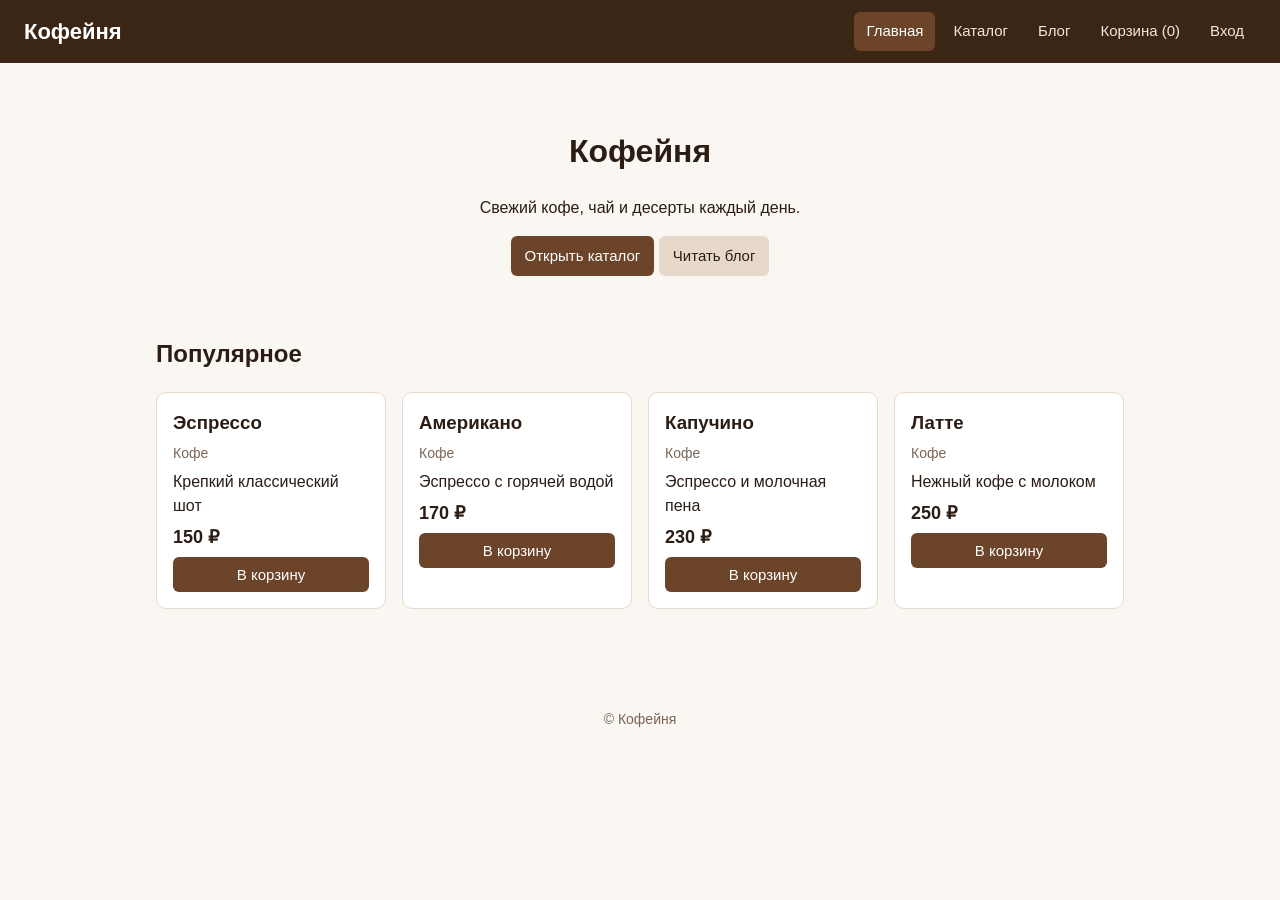
<file: index.html>
<!DOCTYPE html>
<html lang="ru">
<head>
<meta charset="UTF-8">
<meta name="viewport" content="width=device-width, initial-scale=1">
<title>Кофейня — Главная</title>
<link rel="stylesheet" href="style.css">
</head>
<body data-page="home">
<header id="hdr"></header>
<main id="app"></main>
<footer>© Кофейня</footer>
<script src="app.js"></script>
</body>
</html>
</file>
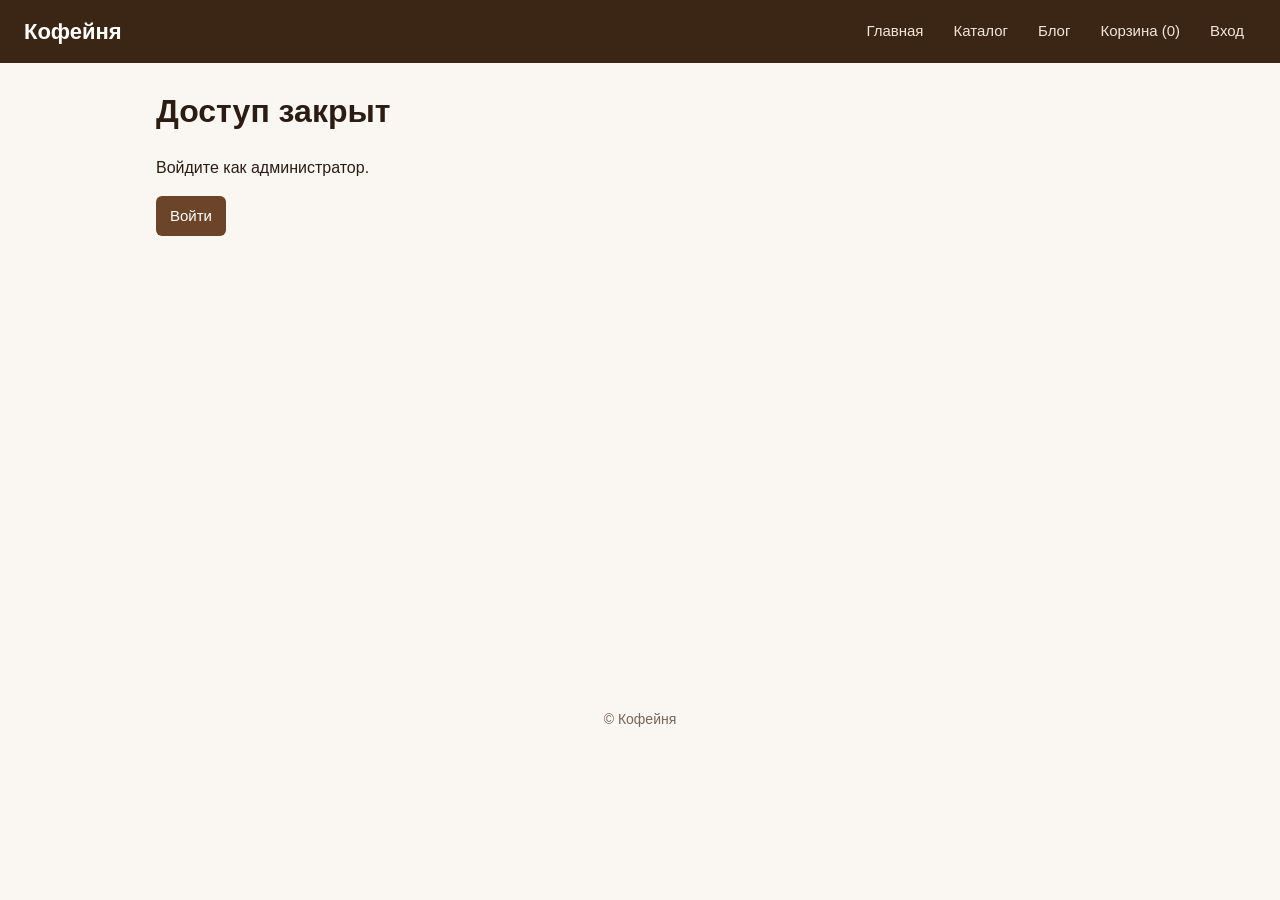
<file: admin.html>
<!DOCTYPE html>
<html lang="ru">
<head>
<meta charset="UTF-8">
<meta name="viewport" content="width=device-width, initial-scale=1">
<title>Кофейня — Админ-панель</title>
<link rel="stylesheet" href="style.css">
</head>
<body data-page="admin">
<header id="hdr"></header>
<main id="app"></main>
<footer>© Кофейня</footer>
<script src="app.js"></script>
</body>
</html>
</file>
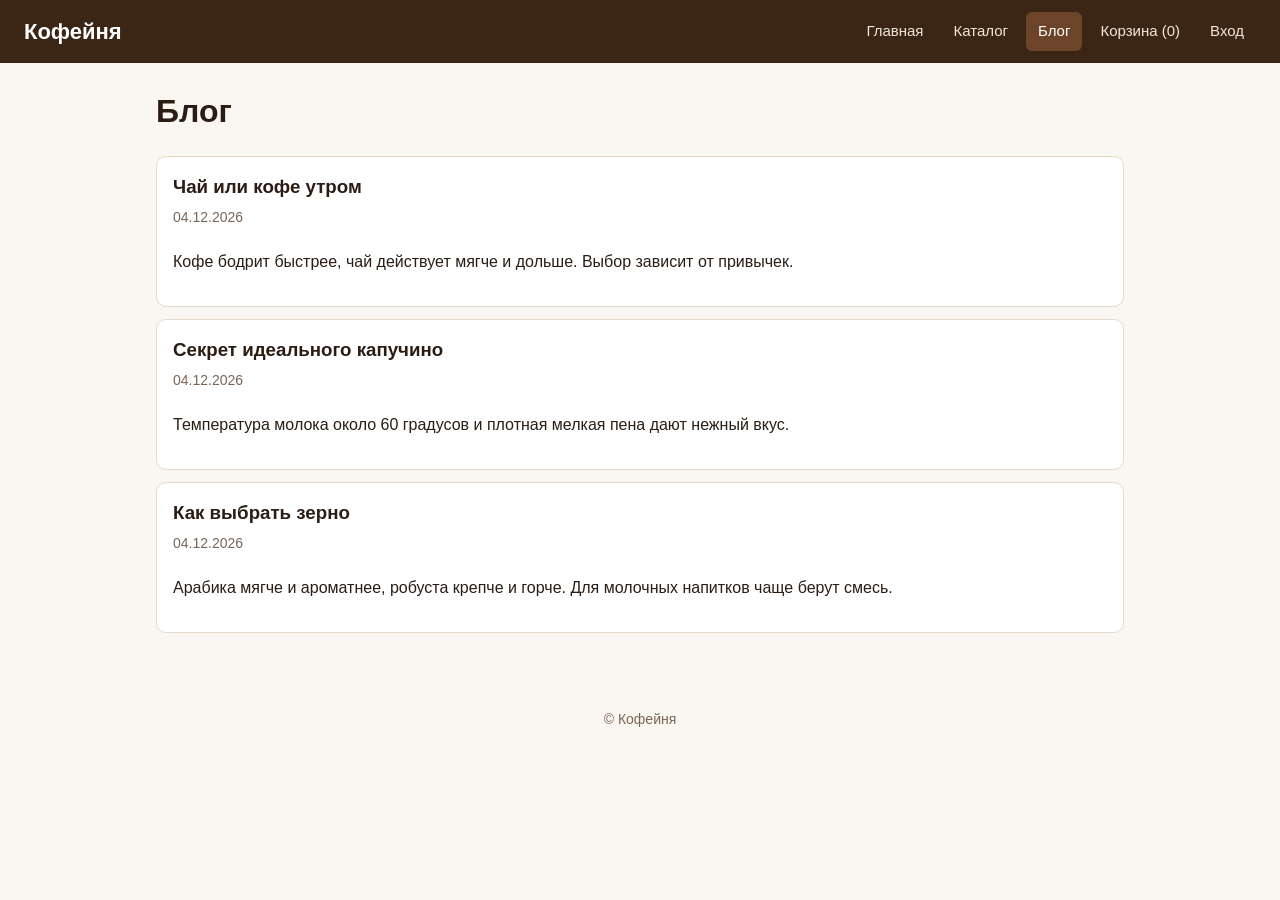
<file: blog.html>
<!DOCTYPE html>
<html lang="ru">
<head>
<meta charset="UTF-8">
<meta name="viewport" content="width=device-width, initial-scale=1">
<title>Кофейня — Блог</title>
<link rel="stylesheet" href="style.css">
</head>
<body data-page="blog">
<header id="hdr"></header>
<main id="app"></main>
<footer>© Кофейня</footer>
<script src="app.js"></script>
</body>
</html>
</file>
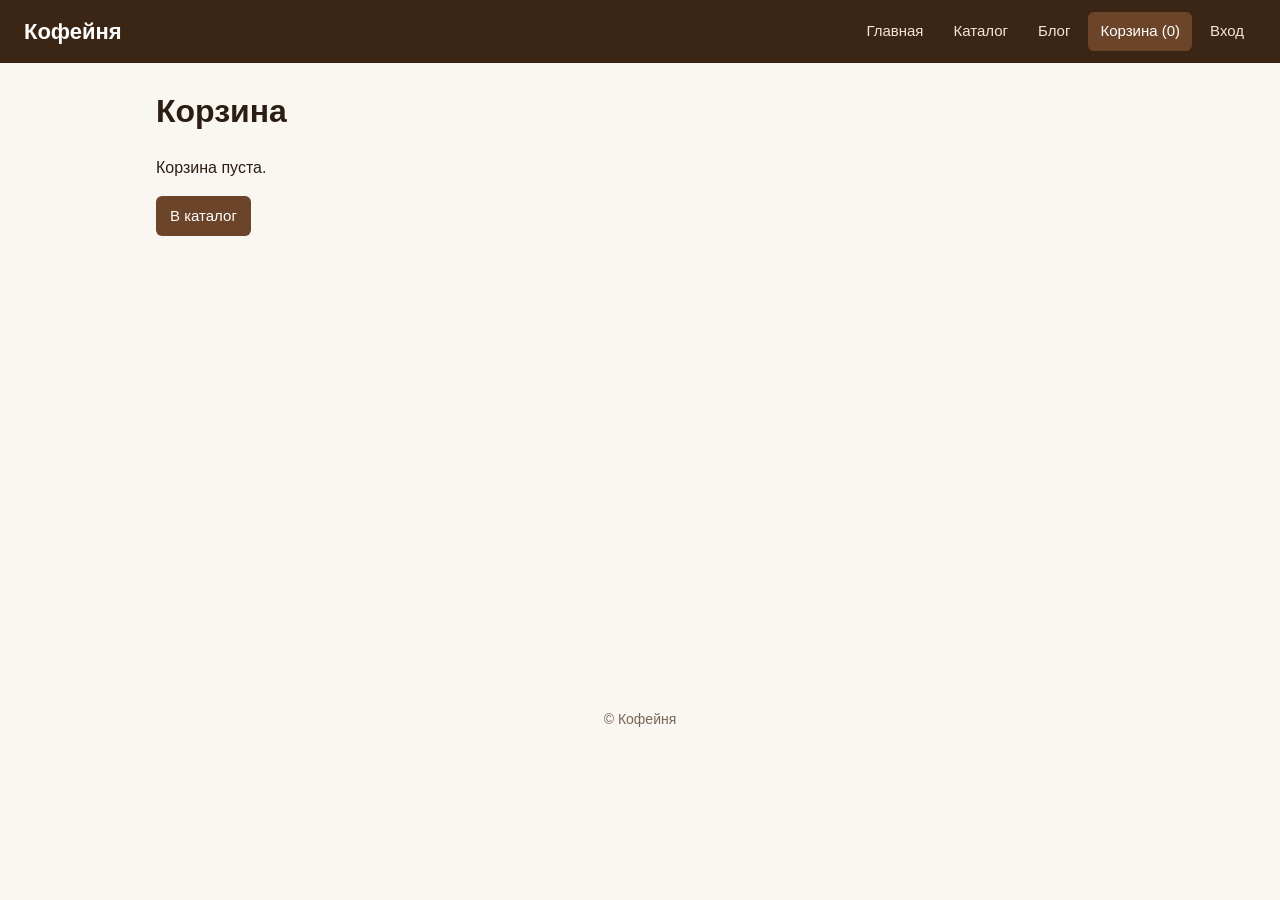
<file: cart.html>
<!DOCTYPE html>
<html lang="ru">
<head>
<meta charset="UTF-8">
<meta name="viewport" content="width=device-width, initial-scale=1">
<title>Кофейня — Корзина</title>
<link rel="stylesheet" href="style.css">
</head>
<body data-page="cart">
<header id="hdr"></header>
<main id="app"></main>
<footer>© Кофейня</footer>
<script src="app.js"></script>
</body>
</html>
</file>
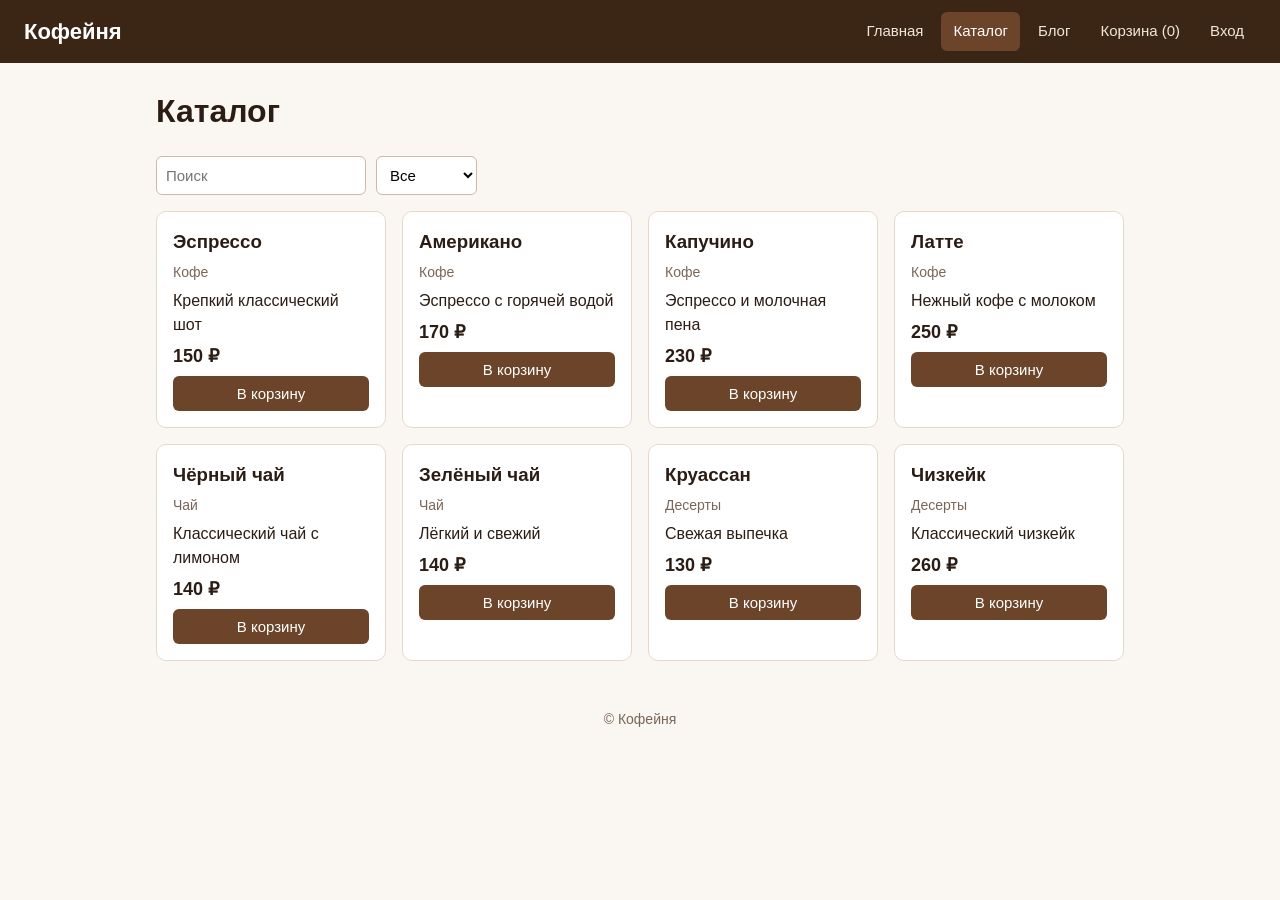
<file: catalog.html>
<!DOCTYPE html>
<html lang="ru">
<head>
<meta charset="UTF-8">
<meta name="viewport" content="width=device-width, initial-scale=1">
<title>Кофейня — Каталог</title>
<link rel="stylesheet" href="style.css">
</head>
<body data-page="catalog">
<header id="hdr"></header>
<main id="app"></main>
<footer>© Кофейня</footer>
<script src="app.js"></script>
</body>
</html>
</file>
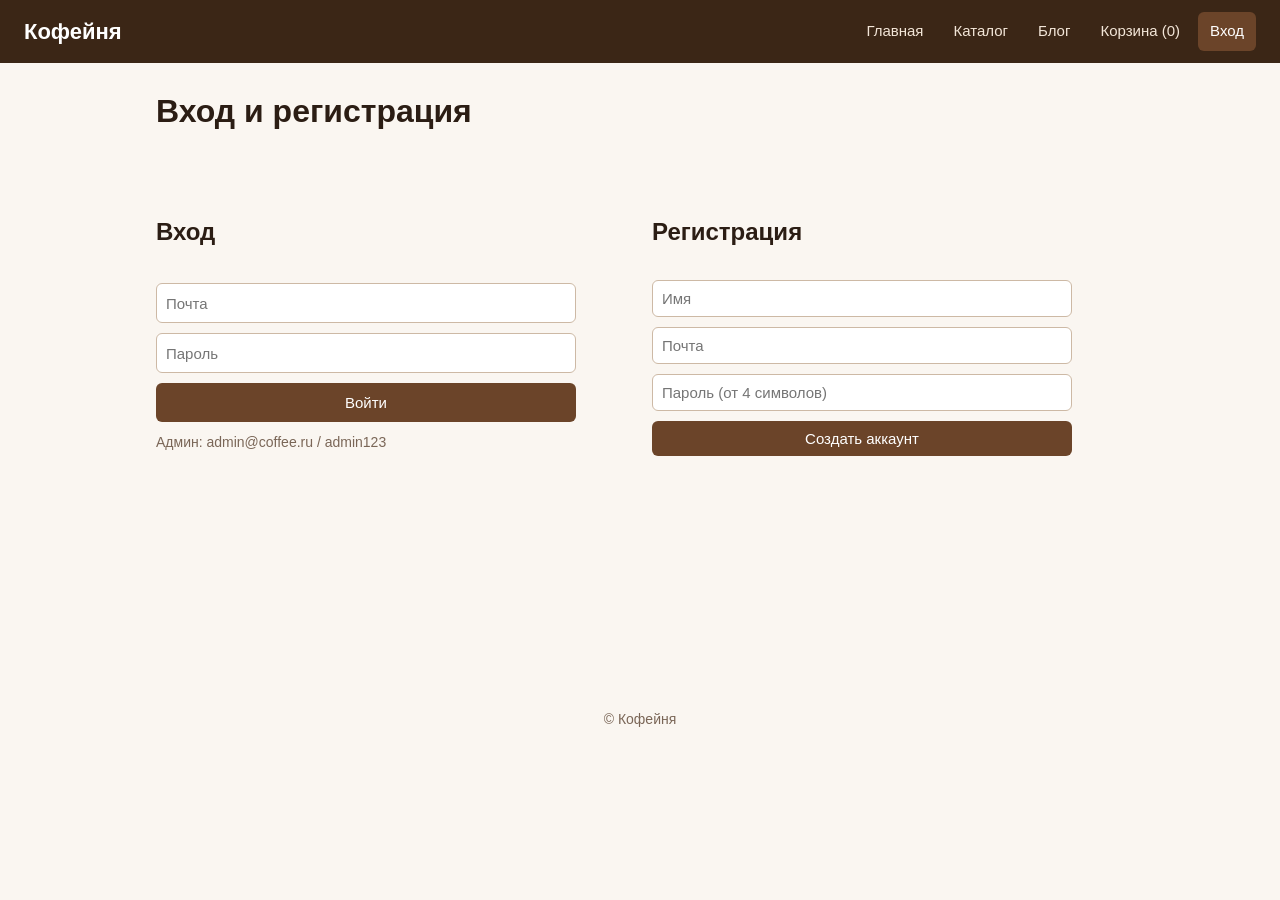
<file: login.html>
<!DOCTYPE html>
<html lang="ru">
<head>
<meta charset="UTF-8">
<meta name="viewport" content="width=device-width, initial-scale=1">
<title>Кофейня — Вход</title>
<link rel="stylesheet" href="style.css">
</head>
<body data-page="login">
<header id="hdr"></header>
<main id="app"></main>
<footer>© Кофейня</footer>
<script src="app.js"></script>
</body>
</html>
</file>
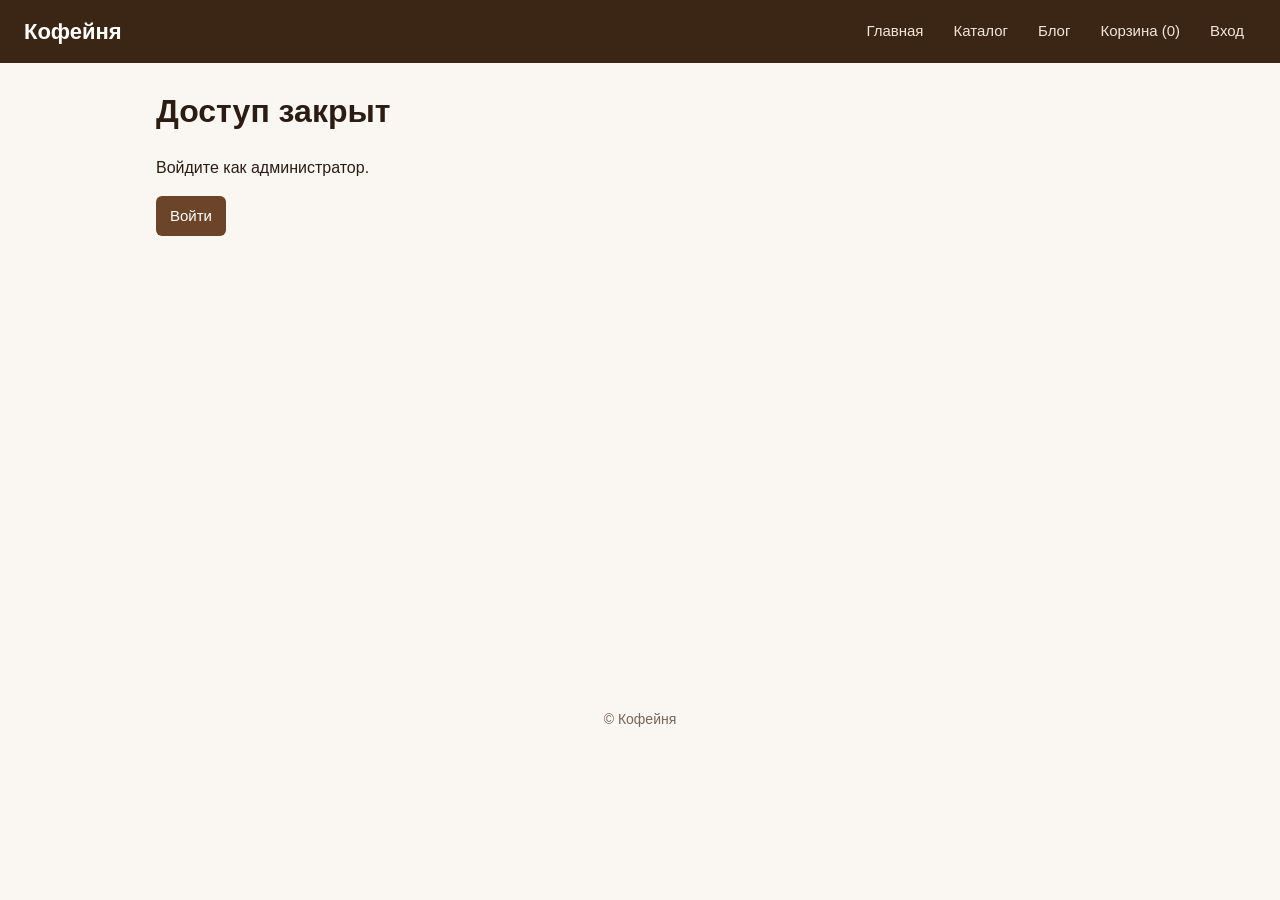
<file: stats.html>
<!DOCTYPE html>
<html lang="ru">
<head>
<meta charset="UTF-8">
<meta name="viewport" content="width=device-width, initial-scale=1">
<title>Кофейня — Статистика</title>
<link rel="stylesheet" href="style.css">
</head>
<body data-page="stats">
<header id="hdr"></header>
<main id="app"></main>
<footer>© Кофейня</footer>
<script src="app.js"></script>
</body>
</html>
</file>
<file: style.css>
*{box-sizing:border-box}
body{margin:0;font-family:Arial,sans-serif;background:#faf6f1;color:#2b1d14;line-height:1.5}
header{background:#3b2616;display:flex;flex-wrap:wrap;align-items:center;justify-content:space-between;padding:12px 24px;gap:8px}
.logo{color:#fff;font-size:22px;font-weight:bold;text-decoration:none}
nav{display:flex;flex-wrap:wrap;gap:6px}
nav a,nav button{color:#f3e6d8;text-decoration:none;padding:8px 12px;border-radius:6px;background:none;border:0;font-size:15px;cursor:pointer}
nav a:hover,nav button:hover,nav a.on{background:#6b4429;color:#fff}
main{max-width:1000px;margin:0 auto;padding:24px 16px;min-height:70vh}
footer{text-align:center;padding:16px;color:#7a6657;font-size:14px}
h1{margin-top:0}
.hero{text-align:center;padding:40px 0}
.grid{display:grid;grid-template-columns:repeat(auto-fill,minmax(210px,1fr));gap:16px}
.card{background:#fff;border:1px solid #e6d9cc;border-radius:10px;padding:16px;display:flex;flex-direction:column;gap:6px}
.card h3{margin:0}
.muted{color:#7a6657;font-size:14px}
.price{font-weight:bold;font-size:18px}
.btn{background:#6b4429;color:#fff;border:0;border-radius:6px;padding:9px 14px;font-size:15px;cursor:pointer;text-decoration:none;display:inline-block}
.btn:hover{background:#4d2f1b}
.btn.alt{background:#e6d9cc;color:#2b1d14}
.btn.red{background:#a33a2a}
.bar-tools{display:flex;flex-wrap:wrap;gap:10px;margin-bottom:16px}
input,select,textarea{padding:9px;border:1px solid #cdb9a5;border-radius:6px;font-size:15px;font-family:inherit;background:#fff}
textarea{width:100%;min-height:80px}
form.stack{display:grid;gap:10px;max-width:420px}
table{width:100%;border-collapse:collapse;background:#fff}
th,td{padding:9px;border-bottom:1px solid #e6d9cc;text-align:left;font-size:15px}
th{background:#f1e6da}
.wrap{overflow-x:auto}
.row{display:flex;justify-content:space-between;align-items:center;gap:10px;background:#fff;border:1px solid #e6d9cc;border-radius:10px;padding:12px;margin-bottom:10px;flex-wrap:wrap}
.qty{display:flex;align-items:center;gap:8px}
.qty button{width:30px;height:30px;border:0;border-radius:6px;background:#e6d9cc;cursor:pointer;font-size:16px}
.tabs{display:flex;flex-wrap:wrap;gap:8px;margin-bottom:16px}
.tab{padding:9px 16px;border:1px solid #cdb9a5;background:#fff;border-radius:6px;cursor:pointer;font-size:15px}
.tab.on{background:#6b4429;color:#fff;border-color:#6b4429}
.msg{color:#a33a2a;min-height:22px}
.two{display:grid;grid-template-columns:repeat(auto-fit,minmax(280px,1fr));gap:24px}
.stats{display:grid;grid-template-columns:repeat(auto-fit,minmax(180px,1fr));gap:12px;margin-bottom:24px}
.stat b{display:block;font-size:24px}
.bars{display:flex;align-items:flex-end;gap:8px;height:220px;background:#fff;border:1px solid #e6d9cc;border-radius:10px;padding:12px 12px 8px}
.bar{flex:1;height:100%;display:flex;flex-direction:column;justify-content:flex-end;align-items:center;font-size:11px;text-align:center}
.bar i{display:block;width:70%;background:#6b4429;border-radius:4px 4px 0 0;min-height:2px}
.hb{display:grid;grid-template-columns:120px 1fr 80px;gap:8px;align-items:center;margin-bottom:8px;font-size:14px}
.hb i{display:block;height:16px;background:#b07a4f;border-radius:4px}
.board{position:relative;height:340px;background:#fff;border:2px dashed #cdb9a5;border-radius:10px;overflow:hidden;margin-top:12px}
.sticker{position:absolute;width:150px;min-height:90px;padding:10px;border-radius:4px;box-shadow:0 3px 8px rgba(0,0,0,.2);cursor:grab;touch-action:none;user-select:none;font-size:14px}
.sticker button{position:absolute;top:2px;right:4px;border:0;background:none;cursor:pointer;font-size:16px}
.modal{position:fixed;inset:0;background:rgba(0,0,0,.55);display:flex;align-items:center;justify-content:center;padding:16px;z-index:10}
.modal>div{background:#fff;border-radius:10px;padding:20px;max-width:380px;width:100%;max-height:90vh;overflow:auto}
.receipt{font-family:"Courier New",monospace}
.receipt table{font-size:14px}
.total{font-weight:bold;font-size:18px}
@media print{body *{visibility:hidden}#receipt,#receipt *{visibility:visible}#receipt{position:absolute;left:0;top:0;width:100%}.noprint{display:none}}
</file>
